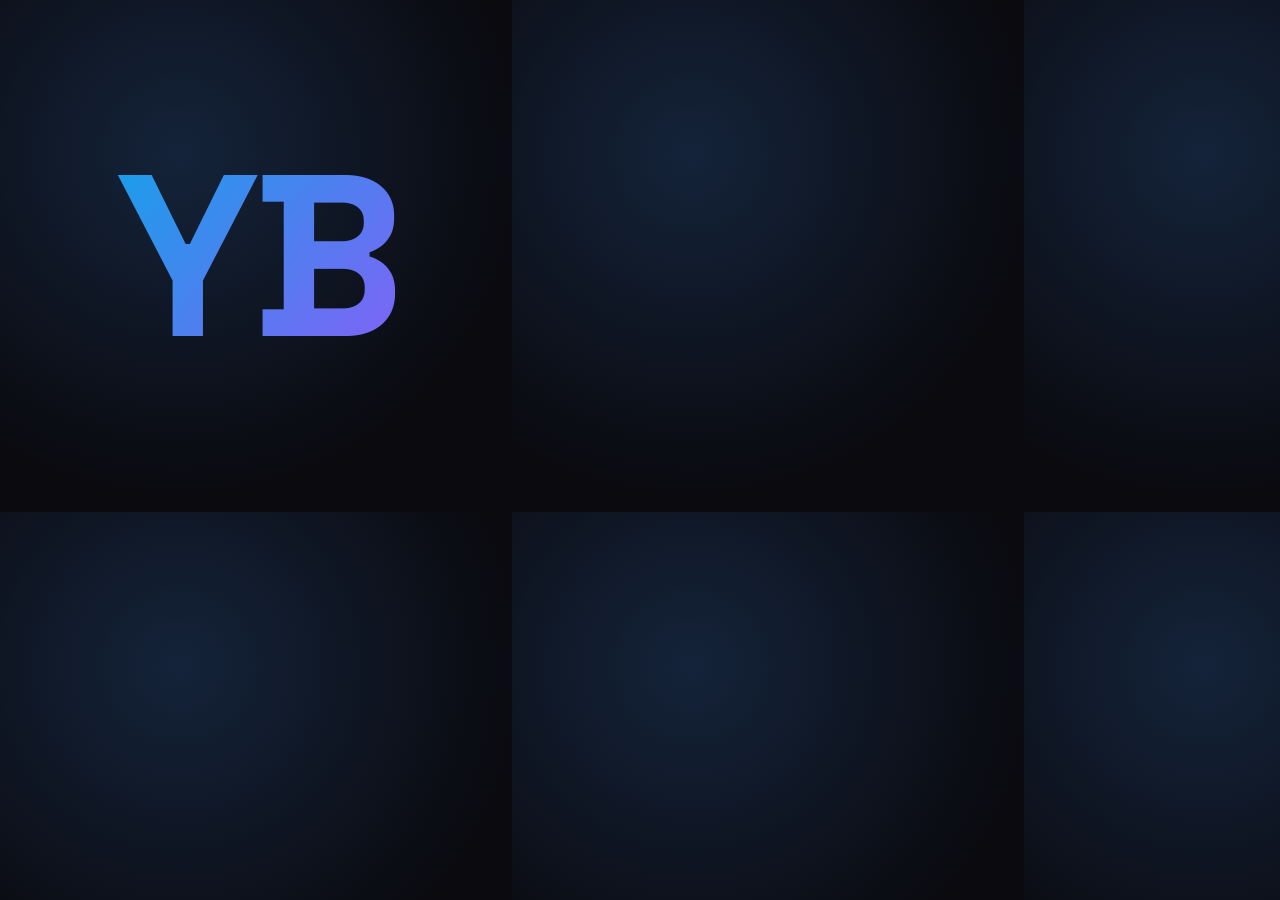
<file: icon.html>
<!DOCTYPE html>
<html><head><meta charset="UTF-8">
<link href="https://fonts.googleapis.com/css2?family=Space+Grotesk:wght@700&display=swap" rel="stylesheet">
<style>
  *{margin:0;padding:0;box-sizing:border-box;}
  html,body{width:512px;height:512px;overflow:hidden;}
  body{
    display:flex;align-items:center;justify-content:center;
    background:radial-gradient(circle at 35% 30%, #14233a, #0a0a0f 70%);
  }
  span{
    font-family:'Space Grotesk',sans-serif;
    font-size:230px;font-weight:700;letter-spacing:-8px;
    background:linear-gradient(135deg,#0ea5e9,#8b5cf6);
    -webkit-background-clip:text;-webkit-text-fill-color:transparent;
  }
</style></head>
<body><span>YB</span></body></html>
</file>
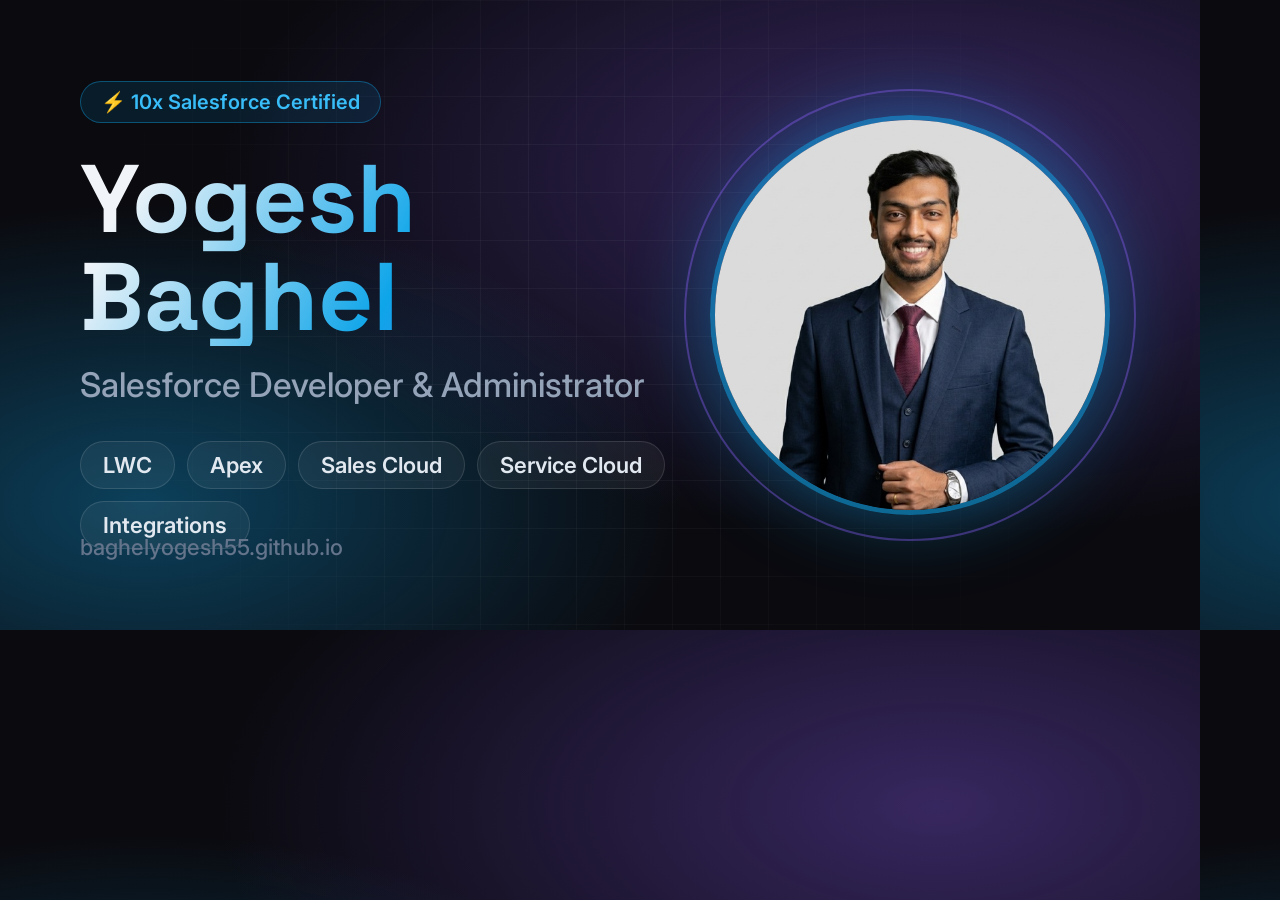
<file: og-card.html>
<!DOCTYPE html>
<html lang="en">
<head>
<meta charset="UTF-8">
<link href="https://fonts.googleapis.com/css2?family=Inter:wght@400;500;600;700&family=Space+Grotesk:wght@600;700&display=swap" rel="stylesheet">
<style>
    * { margin: 0; padding: 0; box-sizing: border-box; }
    html, body { width: 1200px; height: 630px; overflow: hidden; }
    body {
        font-family: 'Inter', sans-serif;
        background: radial-gradient(1200px 600px at 78% 28%, rgba(139,92,246,0.35), transparent 60%),
                    radial-gradient(900px 500px at 12% 80%, rgba(14,165,233,0.35), transparent 60%),
                    #0a0a0f;
        color: #f1f5f9;
        position: relative;
        display: flex;
        align-items: center;
        padding: 80px;
    }
    .grid-overlay {
        position: absolute; inset: 0;
        background-image: linear-gradient(rgba(255,255,255,0.04) 1px, transparent 1px),
                          linear-gradient(90deg, rgba(255,255,255,0.04) 1px, transparent 1px);
        background-size: 48px 48px;
        mask-image: radial-gradient(circle at 50% 50%, #000 30%, transparent 80%);
    }
    .content { position: relative; z-index: 2; max-width: 600px; }
    .badge {
        display: inline-block;
        padding: 8px 20px;
        border: 1px solid rgba(14,165,233,0.4);
        background: rgba(14,165,233,0.12);
        color: #38bdf8;
        border-radius: 50px;
        font-size: 20px;
        font-weight: 600;
        margin-bottom: 28px;
    }
    h1 {
        font-family: 'Space Grotesk', sans-serif;
        font-size: 96px;
        line-height: 1.02;
        font-weight: 700;
        background: linear-gradient(120deg, #f1f5f9 10%, #0ea5e9 55%, #8b5cf6);
        -webkit-background-clip: text;
        -webkit-text-fill-color: transparent;
        margin-bottom: 18px;
    }
    .role { font-size: 34px; color: #94a3b8; font-weight: 500; margin-bottom: 36px; }
    .chips { display: flex; flex-wrap: wrap; gap: 12px; }
    .chip {
        padding: 10px 22px;
        border: 1px solid rgba(255,255,255,0.12);
        background: rgba(255,255,255,0.05);
        border-radius: 50px;
        font-size: 22px;
        font-weight: 600;
        color: #e2e8f0;
    }
    .handle {
        position: absolute;
        bottom: 70px; left: 80px;
        z-index: 2;
        font-size: 22px;
        color: #64748b;
        font-weight: 500;
    }
    .photo {
        position: absolute;
        right: 90px; top: 50%;
        transform: translateY(-50%);
        width: 400px; height: 400px;
        z-index: 1;
    }
    .photo img {
        width: 100%; height: 100%;
        border-radius: 50%;
        object-fit: cover;
        border: 5px solid rgba(14,165,233,0.6);
        box-shadow: 0 0 80px rgba(14,165,233,0.45);
    }
    .photo .ring {
        position: absolute; top: 50%; left: 50%;
        transform: translate(-50%,-50%);
        border-radius: 50%;
        border: 2px solid rgba(139,92,246,0.4);
        width: 452px; height: 452px;
    }
</style>
</head>
<body>
    <div class="grid-overlay"></div>
    <div class="photo">
        <div class="ring"></div>
        <img src="profile.jpg" alt="Yogesh Baghel">
    </div>
    <div class="content">
        <span class="badge">⚡ 10x Salesforce Certified</span>
        <h1>Yogesh<br>Baghel</h1>
        <div class="role">Salesforce Developer &amp; Administrator</div>
        <div class="chips">
            <span class="chip">LWC</span>
            <span class="chip">Apex</span>
            <span class="chip">Sales Cloud</span>
            <span class="chip">Service Cloud</span>
            <span class="chip">Integrations</span>
        </div>
    </div>
    <div class="handle">baghelyogesh55.github.io</div>
</body>
</html>
</file>
